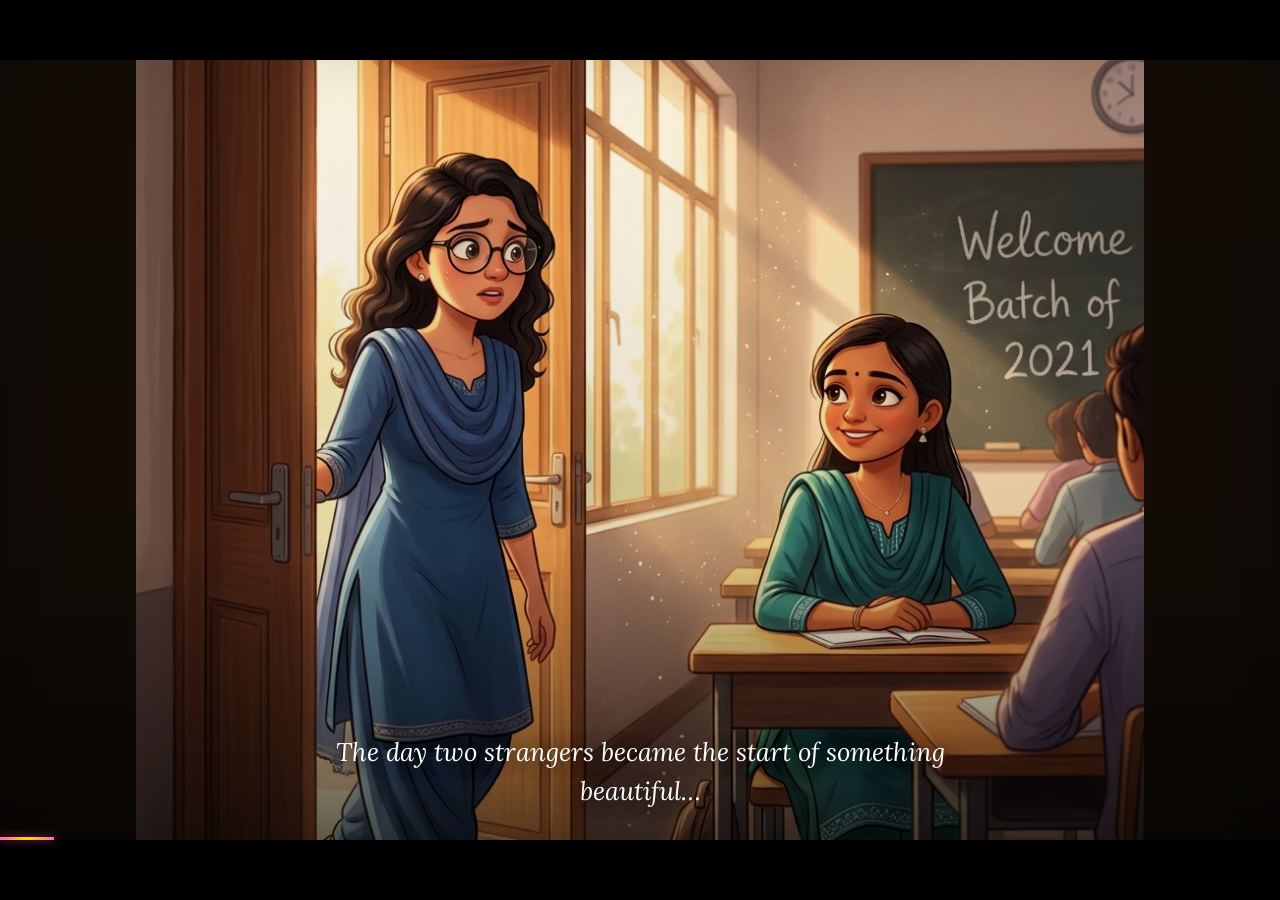
<file: birthday-animation.html>
<!DOCTYPE html>
<html lang="en">
<head>
  <meta charset="UTF-8">
  <meta name="viewport" content="width=device-width, initial-scale=1.0">
  <title>Our Story — Happy Birthday Sravanthi 💖</title>
  <link href="https://fonts.googleapis.com/css2?family=Dancing+Script:wght@400;500;600;700&family=Lora:ital,wght@0,400;0,500;0,600;1,400&family=Outfit:wght@200;300;400;500;600&display=swap" rel="stylesheet">
  <style>
    * { margin: 0; padding: 0; box-sizing: border-box; }

    body {
      width: 100vw;
      height: 100vh;
      overflow: hidden;
      background: #000;
      font-family: 'Outfit', sans-serif;
    }

    /* ═══════════ SCENE CONTAINER ═══════════ */
    .anim-scene {
      position: fixed;
      inset: 0;
      display: flex;
      align-items: center;
      justify-content: center;
      opacity: 0;
      transform: scale(1.05);
      transition: opacity 1.2s ease, transform 1.2s ease;
      z-index: 1;
      pointer-events: none;
    }

    .anim-scene.active {
      opacity: 1;
      transform: scale(1);
      z-index: 10;
    }

    .anim-scene.exiting {
      opacity: 0;
      transform: scale(0.95);
      z-index: 5;
    }

    /* ═══════════ BACKGROUND IMAGES ═══════════ */
    .scene-bg {
      position: absolute;
      inset: 0;
      background-size: contain;
      background-position: center;
      background-repeat: no-repeat;
    }

    /* Ken Burns slow zoom effect */
    .ken-burns {
      animation: kenBurns 8s ease-in-out forwards;
    }

    @keyframes kenBurns {
      0% { transform: scale(1); }
      100% { transform: scale(1.12); }
    }

    .ken-burns-out {
      animation: kenBurnsOut 8s ease-in-out forwards;
    }

    @keyframes kenBurnsOut {
      0% { transform: scale(1.1); }
      100% { transform: scale(1); }
    }

    /* ═══════════ OVERLAYS ═══════════ */
    .scene-overlay {
      position: absolute;
      inset: 0;
      z-index: 2;
    }

    .gradient-bottom {
      background: linear-gradient(to top, rgba(0,0,0,0.7) 0%, rgba(0,0,0,0.1) 40%, transparent 100%);
    }

    .gradient-full {
      background: radial-gradient(ellipse at center, rgba(0,0,0,0.15) 0%, rgba(0,0,0,0.55) 100%);
    }

    .warm-tint {
      background: rgba(255, 165, 90, 0.08);
      mix-blend-mode: multiply;
    }

    /* ═══════════ TEXT STYLES ═══════════ */
    .scene-text {
      position: absolute;
      z-index: 20;
      text-align: center;
      color: #fff;
      text-shadow: 0 2px 15px rgba(0,0,0,0.5), 0 0 30px rgba(0,0,0,0.3);
    }

    .text-date {
      font-family: 'Dancing Script', cursive;
      font-size: 2rem;
      font-weight: 600;
      color: #ffe4c4;
      bottom: 15%;
      left: 50%;
      transform: translateX(-50%);
      opacity: 0;
    }

    .text-caption {
      font-family: 'Lora', serif;
      font-size: 1.6rem;
      font-weight: 400;
      font-style: italic;
      color: #fff;
      bottom: 10%;
      left: 50%;
      transform: translateX(-50%);
      width: 80%;
      max-width: 700px;
      line-height: 1.5;
      opacity: 0;
    }

    .text-heading {
      font-family: 'Dancing Script', cursive;
      font-size: 3.2rem;
      font-weight: 700;
      color: #ffd4e5;
      top: 50%;
      left: 50%;
      transform: translate(-50%, -50%);
      width: 90%;
      opacity: 0;
      letter-spacing: 1px;
    }

    .text-sub {
      font-family: 'Lora', serif;
      font-size: 1.3rem;
      font-weight: 400;
      color: #ffe8d6;
      top: 62%;
      left: 50%;
      transform: translateX(-50%);
      width: 80%;
      opacity: 0;
      font-style: italic;
      line-height: 1.6;
    }

    .text-big-quote {
      font-family: 'Dancing Script', cursive;
      font-size: 2.8rem;
      font-weight: 600;
      color: #fff;
      top: 50%;
      left: 50%;
      transform: translate(-50%, -50%);
      width: 85%;
      line-height: 1.4;
      opacity: 0;
    }

    .text-final-title {
      font-family: 'Dancing Script', cursive;
      font-size: 3.5rem;
      font-weight: 700;
      color: #ffd4e5;
      top: 12%;
      left: 50%;
      transform: translateX(-50%);
      width: 90%;
      opacity: 0;
      text-shadow: 0 3px 20px rgba(255, 105, 180, 0.4), 0 0 40px rgba(255, 182, 193, 0.3);
    }

    .text-final-sub {
      font-family: 'Lora', serif;
      font-size: 1.4rem;
      font-weight: 500;
      color: #ffe4c4;
      bottom: 12%;
      left: 50%;
      transform: translateX(-50%);
      width: 85%;
      opacity: 0;
      font-style: italic;
      line-height: 1.6;
    }

    /* ═══════════ TEXT ANIMATIONS ═══════════ */
    @keyframes fadeInUp {
      0% { opacity: 0; transform: translateX(-50%) translateY(25px); }
      100% { opacity: 1; transform: translateX(-50%) translateY(0); }
    }

    @keyframes fadeInCenter {
      0% { opacity: 0; transform: translate(-50%, -50%) scale(0.9); }
      100% { opacity: 1; transform: translate(-50%, -50%) scale(1); }
    }

    @keyframes fadeInCenterUp {
      0% { opacity: 0; transform: translate(-50%, -40%) scale(0.95); }
      100% { opacity: 1; transform: translate(-50%, -50%) scale(1); }
    }

    @keyframes glowPulse {
      0%, 100% { text-shadow: 0 3px 20px rgba(255, 105, 180, 0.4), 0 0 40px rgba(255, 182, 193, 0.3); }
      50% { text-shadow: 0 3px 30px rgba(255, 105, 180, 0.7), 0 0 60px rgba(255, 182, 193, 0.5), 0 0 80px rgba(255, 192, 203, 0.3); }
    }

    .animate-fadeInUp {
      animation: fadeInUp 1s cubic-bezier(0.25, 1, 0.5, 1) forwards;
    }

    .animate-fadeInCenter {
      animation: fadeInCenter 1s cubic-bezier(0.25, 1, 0.5, 1) forwards;
    }

    .animate-fadeInCenterUp {
      animation: fadeInCenterUp 1s cubic-bezier(0.25, 1, 0.5, 1) forwards;
    }

    .animate-glow {
      animation: glowPulse 2s ease-in-out infinite;
    }

    /* ═══════════ PARTICLES ═══════════ */
    #particles-container {
      position: fixed;
      inset: 0;
      z-index: 50;
      pointer-events: none;
      overflow: hidden;
    }

    .particle {
      position: absolute;
      border-radius: 50%;
      pointer-events: none;
      opacity: 0;
    }

    @keyframes floatParticle {
      0% { opacity: 0; transform: translateY(0) scale(0.5); }
      20% { opacity: 1; }
      80% { opacity: 0.8; }
      100% { opacity: 0; transform: translateY(-100vh) scale(1.2); }
    }

    @keyframes sparkle {
      0%, 100% { opacity: 0.3; transform: scale(0.8); }
      50% { opacity: 1; transform: scale(1.2); }
    }

    .sparkle-dot {
      position: absolute;
      width: 4px;
      height: 4px;
      background: #fff;
      border-radius: 50%;
      box-shadow: 0 0 8px rgba(255,255,255,0.8);
      animation: sparkle 1.5s ease-in-out infinite;
      pointer-events: none;
      z-index: 55;
    }

    /* ═══════════ LETTERBOX CINEMATIC BARS ═══════════ */
    .letterbox-top, .letterbox-bottom {
      position: fixed;
      left: 0;
      right: 0;
      height: 60px;
      background: #000;
      z-index: 100;
    }
    .letterbox-top { top: 0; }
    .letterbox-bottom { bottom: 0; }

    /* ═══════════ PROGRESS BAR ═══════════ */
    .progress-bar {
      position: fixed;
      bottom: 60px;
      left: 0;
      height: 3px;
      background: linear-gradient(90deg, #ff69b4, #ffd700, #ff69b4);
      z-index: 200;
      width: 0%;
      transition: width 0.1s linear;
      box-shadow: 0 0 10px rgba(255, 105, 180, 0.6);
    }

    /* ═══════════ CONFETTI FOR FINALE ═══════════ */
    .confetti-piece {
      position: absolute;
      width: 8px;
      height: 12px;
      opacity: 0;
      pointer-events: none;
      z-index: 60;
    }

    @keyframes confettiFall {
      0% { opacity: 1; transform: translateY(-20px) rotate(0deg); }
      100% { opacity: 0; transform: translateY(100vh) rotate(720deg); }
    }

    /* ═══════════ VIGNETTE ═══════════ */
    .vignette {
      position: fixed;
      inset: 0;
      z-index: 90;
      pointer-events: none;
      box-shadow: inset 0 0 120px rgba(0,0,0,0.4);
    }
  </style>
</head>
<body>

  <!-- Cinematic Letterbox -->
  <div class="letterbox-top"></div>
  <div class="letterbox-bottom"></div>

  <!-- Vignette overlay -->
  <div class="vignette"></div>

  <!-- Progress bar -->
  <div class="progress-bar" id="progress-bar"></div>

  <!-- Particles container -->
  <div id="particles-container"></div>

  <!-- ═══════════ SCENE 1: First Meeting ═══════════ -->
  <div class="anim-scene" id="scene-1">
    <div class="scene-bg ken-burns" style="background-image: url('animation-assets/scene1.png');"></div>
    <div class="scene-overlay gradient-bottom"></div>
    <div class="scene-overlay warm-tint"></div>
    <div class="scene-text text-caption" id="s1-caption">The day two strangers became the start of something beautiful…</div>
  </div>

  <!-- ═══════════ SCENE 2: Becoming Friends ═══════════ -->
  <div class="anim-scene" id="scene-2">
    <div class="scene-bg ken-burns-out" style="background-image: url('animation-assets/scene2.png');"></div>
    <div class="scene-overlay gradient-bottom"></div>
    <div class="scene-text text-caption" id="s2-caption" style="bottom: 8%;">Sharing notes, sharing laughs, sharing chocolates… sharing life. 💕</div>
  </div>

  <!-- ═══════════ SCENE 3: Campus Golden Hour ═══════════ -->
  <div class="anim-scene" id="scene-3">
    <div class="scene-bg ken-burns" style="background-image: url('animation-assets/scene3.png');"></div>
    <div class="scene-overlay gradient-full"></div>
    <div class="scene-text text-big-quote" id="s3-quote">Three years… countless memories.</div>
  </div>

  <!-- ═══════════ SCENE 4: Outside Adventures ═══════════ -->
  <div class="anim-scene" id="scene-4">
    <div class="scene-bg ken-burns-out" style="background-image: url('animation-assets/scene4.png');"></div>
    <div class="scene-overlay gradient-bottom"></div>
    <div class="scene-text text-caption" id="s4-caption" style="bottom: 8%;">Selfies, street food, city lights… every moment was magic ✨</div>
  </div>

  <!-- ═══════════ SCENE 5: Emotional Bond ═══════════ -->
  <div class="anim-scene" id="scene-5">
    <div class="scene-bg ken-burns" style="background-image: url('animation-assets/scene5.png');"></div>
    <div class="scene-overlay gradient-full"></div>
    <div class="scene-overlay warm-tint"></div>
    <div class="scene-text text-caption" id="s5-caption" style="font-size: 1.5rem; bottom: 10%;">Some friendships go beyond words… ours is one of them. 🤍</div>
  </div>

  <!-- ═══════════ SCENE 6: Time Passing ═══════════ -->
  <div class="anim-scene" id="scene-6">
    <div class="scene-bg ken-burns-out" style="background-image: url('animation-assets/scene6.png');"></div>
    <div class="scene-overlay gradient-full"></div>
    <div class="scene-text text-big-quote" id="s6-quote" style="font-size: 2.5rem;">No distance can erase real friendship.</div>
  </div>

  <!-- ═══════════ SCENE 7: Birthday Finale ═══════════ -->
  <div class="anim-scene" id="scene-7">
    <div class="scene-bg ken-burns" style="background-image: url('animation-assets/scene7.png');"></div>
    <div class="scene-overlay gradient-bottom"></div>
    <div class="scene-text text-final-title" id="s7-title">Happy Birthday Sravanthi 💖</div>
    <div class="scene-text text-final-sub" id="s7-sub">Thank you for being my favorite memory.</div>
  </div>

  <script>
    // ═══════════ TIMELINE CONTROLLER ═══════════
    const TOTAL_DURATION = 30000; // 30 seconds in ms
    const startTime = Date.now();

    const timeline = [
      // [startMs, endMs, sceneId, textAnimations]
      { start: 0,     end: 4500,  scene: 'scene-1', texts: [
        { id: 's1-caption', delay: 800, anim: 'animate-fadeInUp' }
      ]},
      { start: 4500,  end: 8500,  scene: 'scene-2', texts: [
        { id: 's2-caption', delay: 800,  anim: 'animate-fadeInUp' }
      ]},
      { start: 8500,  end: 13000, scene: 'scene-3', texts: [
        { id: 's3-quote',   delay: 600,  anim: 'animate-fadeInCenterUp' }
      ]},
      { start: 13000, end: 18000, scene: 'scene-4', texts: [
        { id: 's4-caption', delay: 800,  anim: 'animate-fadeInUp' }
      ]},
      { start: 18000, end: 23000, scene: 'scene-5', texts: [
        { id: 's5-caption', delay: 1000, anim: 'animate-fadeInUp' }
      ]},
      { start: 23000, end: 27000, scene: 'scene-6', texts: [
        { id: 's6-quote',   delay: 500,  anim: 'animate-fadeInCenterUp' }
      ]},
      { start: 27000, end: 30000, scene: 'scene-7', texts: [
        { id: 's7-title',   delay: 300,  anim: 'animate-fadeInUp animate-glow' },
        { id: 's7-sub',     delay: 1200, anim: 'animate-fadeInUp' }
      ]}
    ];

    let currentSceneIndex = -1;

    function updateTimeline() {
      const elapsed = Date.now() - startTime;
      const progress = Math.min(elapsed / TOTAL_DURATION, 1);

      // Update progress bar
      document.getElementById('progress-bar').style.width = (progress * 100) + '%';

      // Find current scene
      for (let i = 0; i < timeline.length; i++) {
        const t = timeline[i];
        if (elapsed >= t.start && elapsed < t.end && currentSceneIndex !== i) {
          switchToScene(i);
          break;
        }
      }

      if (elapsed < TOTAL_DURATION) {
        requestAnimationFrame(updateTimeline);
      }
    }

    function switchToScene(index) {
      const prevIndex = currentSceneIndex;
      currentSceneIndex = index;

      // Exit previous scene
      if (prevIndex >= 0) {
        const prevScene = document.getElementById(timeline[prevIndex].scene);
        prevScene.classList.remove('active');
        prevScene.classList.add('exiting');

        // Clean up old text animations
        timeline[prevIndex].texts.forEach(t => {
          const el = document.getElementById(t.id);
          el.className = 'scene-text ' + el.dataset.baseClass;
          el.style.opacity = '0';
        });

        setTimeout(() => {
          prevScene.classList.remove('exiting');
        }, 1200);
      }

      // Enter new scene
      const newScene = document.getElementById(timeline[index].scene);
      newScene.classList.add('active');

      // Animate texts with delays
      timeline[index].texts.forEach(t => {
        setTimeout(() => {
          const el = document.getElementById(t.id);
          t.anim.split(' ').forEach(cls => el.classList.add(cls));
        }, t.delay);
      });

      // Special effects for finale
      if (index === 6) {
        startConfetti();
        burstSparkles();
      }
    }

    // ═══════════ PARTICLE SYSTEM ═══════════
    const particlesContainer = document.getElementById('particles-container');

    function createParticle() {
      const particle = document.createElement('div');
      particle.className = 'particle';

      const size = 3 + Math.random() * 6;
      const x = Math.random() * 100;
      const duration = 6 + Math.random() * 6;
      const delay = Math.random() * 3;

      const colors = [
        'rgba(255, 182, 193, 0.7)',  // pink
        'rgba(255, 215, 0, 0.6)',    // gold
        'rgba(255, 255, 255, 0.5)',  // white
        'rgba(255, 165, 0, 0.5)',    // orange
        'rgba(255, 105, 180, 0.6)',  // hot pink
      ];

      particle.style.width = size + 'px';
      particle.style.height = size + 'px';
      particle.style.left = x + 'vw';
      particle.style.bottom = '-10px';
      particle.style.background = colors[Math.floor(Math.random() * colors.length)];
      particle.style.boxShadow = `0 0 ${size * 2}px ${particle.style.background}`;
      particle.style.animation = `floatParticle ${duration}s ease-in-out ${delay}s forwards`;

      particlesContainer.appendChild(particle);

      setTimeout(() => particle.remove(), (duration + delay) * 1000);
    }

    // Continuous particle stream
    setInterval(createParticle, 350);

    // ═══════════ SPARKLE DOTS ═══════════
    function burstSparkles() {
      for (let i = 0; i < 30; i++) {
        setTimeout(() => {
          const dot = document.createElement('div');
          dot.className = 'sparkle-dot';
          dot.style.left = Math.random() * 100 + 'vw';
          dot.style.top = Math.random() * 100 + 'vh';
          dot.style.animationDelay = Math.random() * 1 + 's';
          dot.style.animationDuration = (1 + Math.random() * 1.5) + 's';
          particlesContainer.appendChild(dot);
          setTimeout(() => dot.remove(), 4000);
        }, i * 80);
      }
    }

    // ═══════════ CONFETTI FOR FINALE ═══════════
    function startConfetti() {
      const confettiColors = ['#ff69b4', '#ffd700', '#ff1493', '#00ffff', '#ff6347', '#9b59b6', '#fff'];

      for (let i = 0; i < 50; i++) {
        setTimeout(() => {
          const piece = document.createElement('div');
          piece.className = 'confetti-piece';
          piece.style.left = Math.random() * 100 + 'vw';
          piece.style.top = '60px';
          piece.style.background = confettiColors[Math.floor(Math.random() * confettiColors.length)];
          piece.style.borderRadius = Math.random() > 0.5 ? '50%' : '2px';
          piece.style.width = (5 + Math.random() * 8) + 'px';
          piece.style.height = (8 + Math.random() * 10) + 'px';
          piece.style.animation = `confettiFall ${2 + Math.random() * 3}s ease-in forwards`;
          particlesContainer.appendChild(piece);
          setTimeout(() => piece.remove(), 5000);
        }, i * 60);
      }
    }

    // ═══════════ INITIALIZE ═══════════
    // Save base classes for text elements
    document.querySelectorAll('.scene-text').forEach(el => {
      el.dataset.baseClass = el.className.replace('scene-text ', '');
    });

    // Start the timeline!
    requestAnimationFrame(updateTimeline);
  </script>
</body>
</html>
</file>
